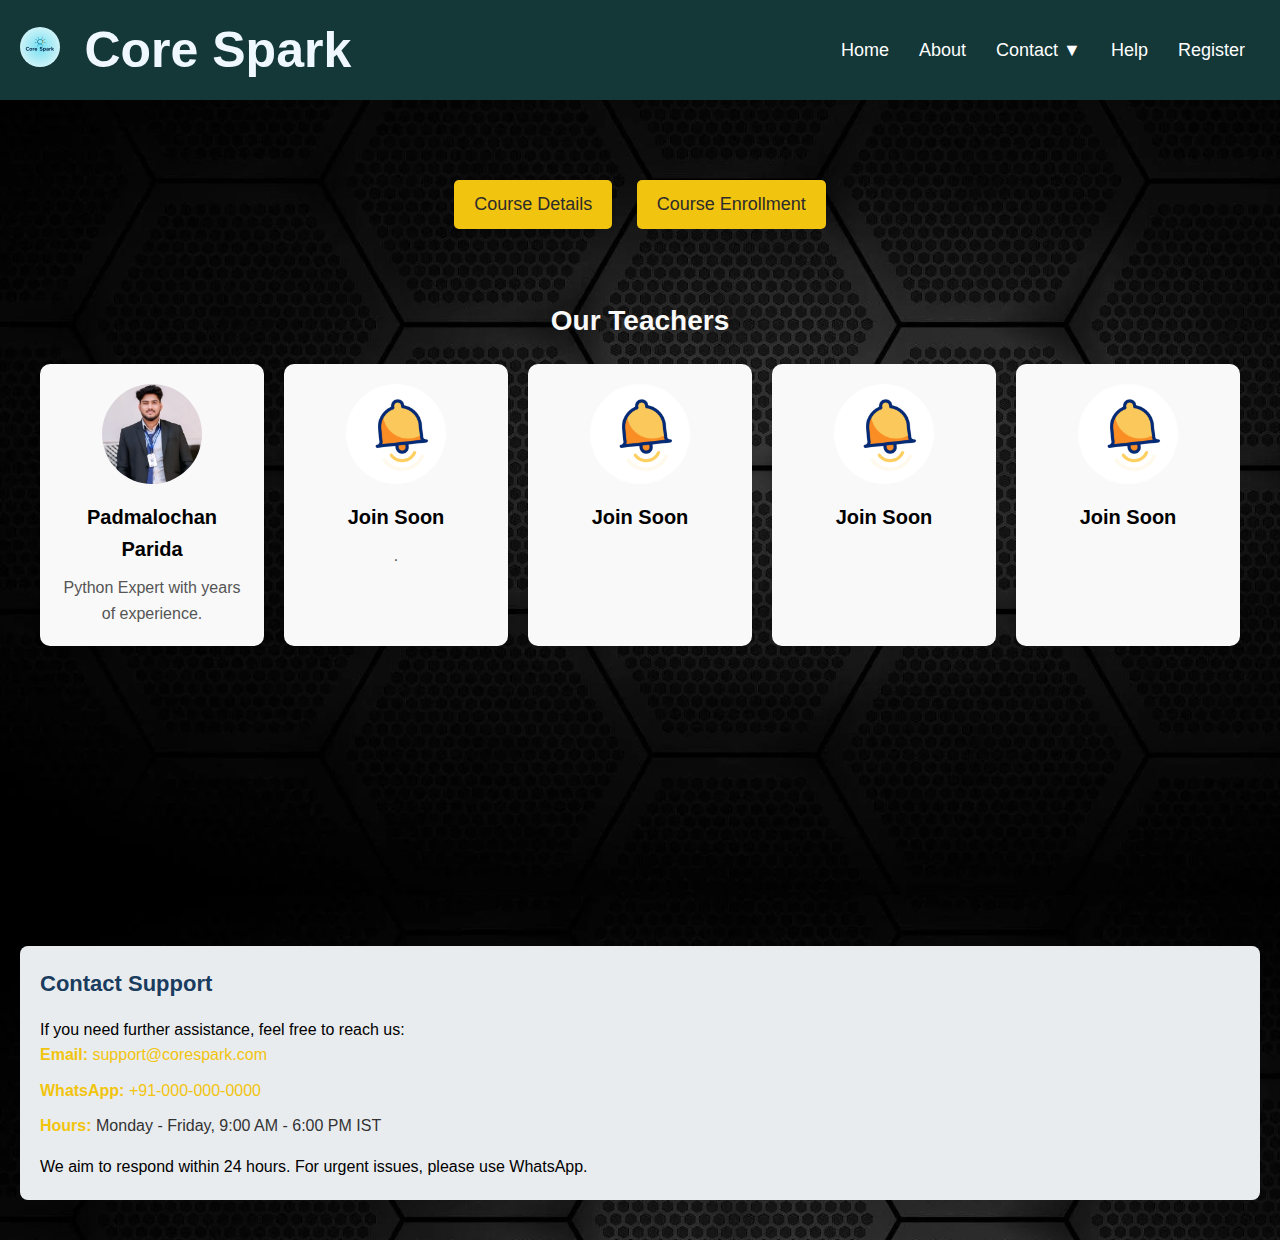
<file: index.html>
<!DOCTYPE html>
<html lang="en">

<head>
    <meta charset="UTF-8">
    <meta name="viewport" content="width=device-width, initial-scale=1.0">
    <title>Core Spark - Coaching</title>
    <link rel="stylesheet" href="/css/style.css">
</head>

<body style="background-image: url('/images/background.png');">
    <!-- Navigation Bar -->
<nav class="navbar">
    <div class="logo">
        <img src="/images/logo.jpg" alt="Core Spark Logo" class="logo-img" ">
        <span class="logo-text">Core Spark</span>
    </div>
    <div class="nav-toggle" onclick="toggleMenu()">☰</div>
    <ul class="nav-menu">
        <li><a href="/index.html">Home</a></li>
        <li><a href="/about.html">About</a></li>
        <li class="dropdown">
            <a href="#contact">Contact ▼</a>
            <div class="dropdown-content">
                <a href="mailto:info@corespark.com">Mail</a>
                <a href="https://wa.me/1234567890" target="_blank">WhatsApp</a>
            </div>
        </li>
        <li><a href="/help.html">Help</a></li>
        <li><a href="https://docs.google.com/forms/d/e/1FAIpQLSeoQpVr14ZEBP80h9rQIrhdU01MCMucSKcb0sZKMQMP2JRa8w/viewform?usp=header">Register</a></li>
    </ul>
</nav>
    <!-- Buttons Section -->
    <section class="buttons">
        <a href="course-details.html" class="btn">Course Details</a>
        <a href="https://docs.google.com/forms/d/e/1FAIpQLSeoQpVr14ZEBP80h9rQIrhdU01MCMucSKcb0sZKMQMP2JRa8w/viewform?usp=header" class="btn">Course Enrollment</a>
    </section>

    <!-- Teachers Section -->
    <section class="teachers">
        <h2>Our Teachers</h2>
        <div class="teacher-grid">
            <div class="teacher-card">
                <img src="/images/teacher1.jpg" alt="Teacher 1">
                <h3>Padmalochan Parida</h3>
                <p>Python Expert with years of experience.</p>
            </div>
            <div class="teacher-card">
                <img src="/images/11919365.gif" alt="Teacher 2">
                <h3>Join Soon</h3>
                <p>.</p>
            </div>
            <div class="teacher-card">
                <img src="/images/11919365.gif" alt="Teacher 3">
                <h3>Join Soon</h3>
                <p></p>
            </div>
            <div class="teacher-card">
                <img src="/images/11919365.gif" alt="Teacher 4">
                <h3>Join Soon</h3>
                <p></p>
            </div>
            <div class="teacher-card">
                <img src="/images/11919365.gif" alt="Teacher 5">
                <h3>Join Soon</h3>
                <p></p>
            </div>
        </div>
        <div class="help-details">
                <h3>Contact Support</h3>
                <p>If you need further assistance, feel free to reach us:</p>
                <ul>
                    <li><strong>Email:</strong> <a href="mailto:support@corespark.com">support@corespark.com</a></li>
                    <li><strong>WhatsApp:</strong> <a href="https://wa.me/8658881817" target="_blank">+91-000-000-0000</a></li>
                    <li><strong>Hours:</strong> Monday - Friday, 9:00 AM - 6:00 PM IST</li>
                </ul>
                <p>We aim to respond within 24 hours. For urgent issues, please use WhatsApp.</p>
            </div>
    </section>

    <script src="/javascript/script.js"></script>
</body>

</html>
</file>
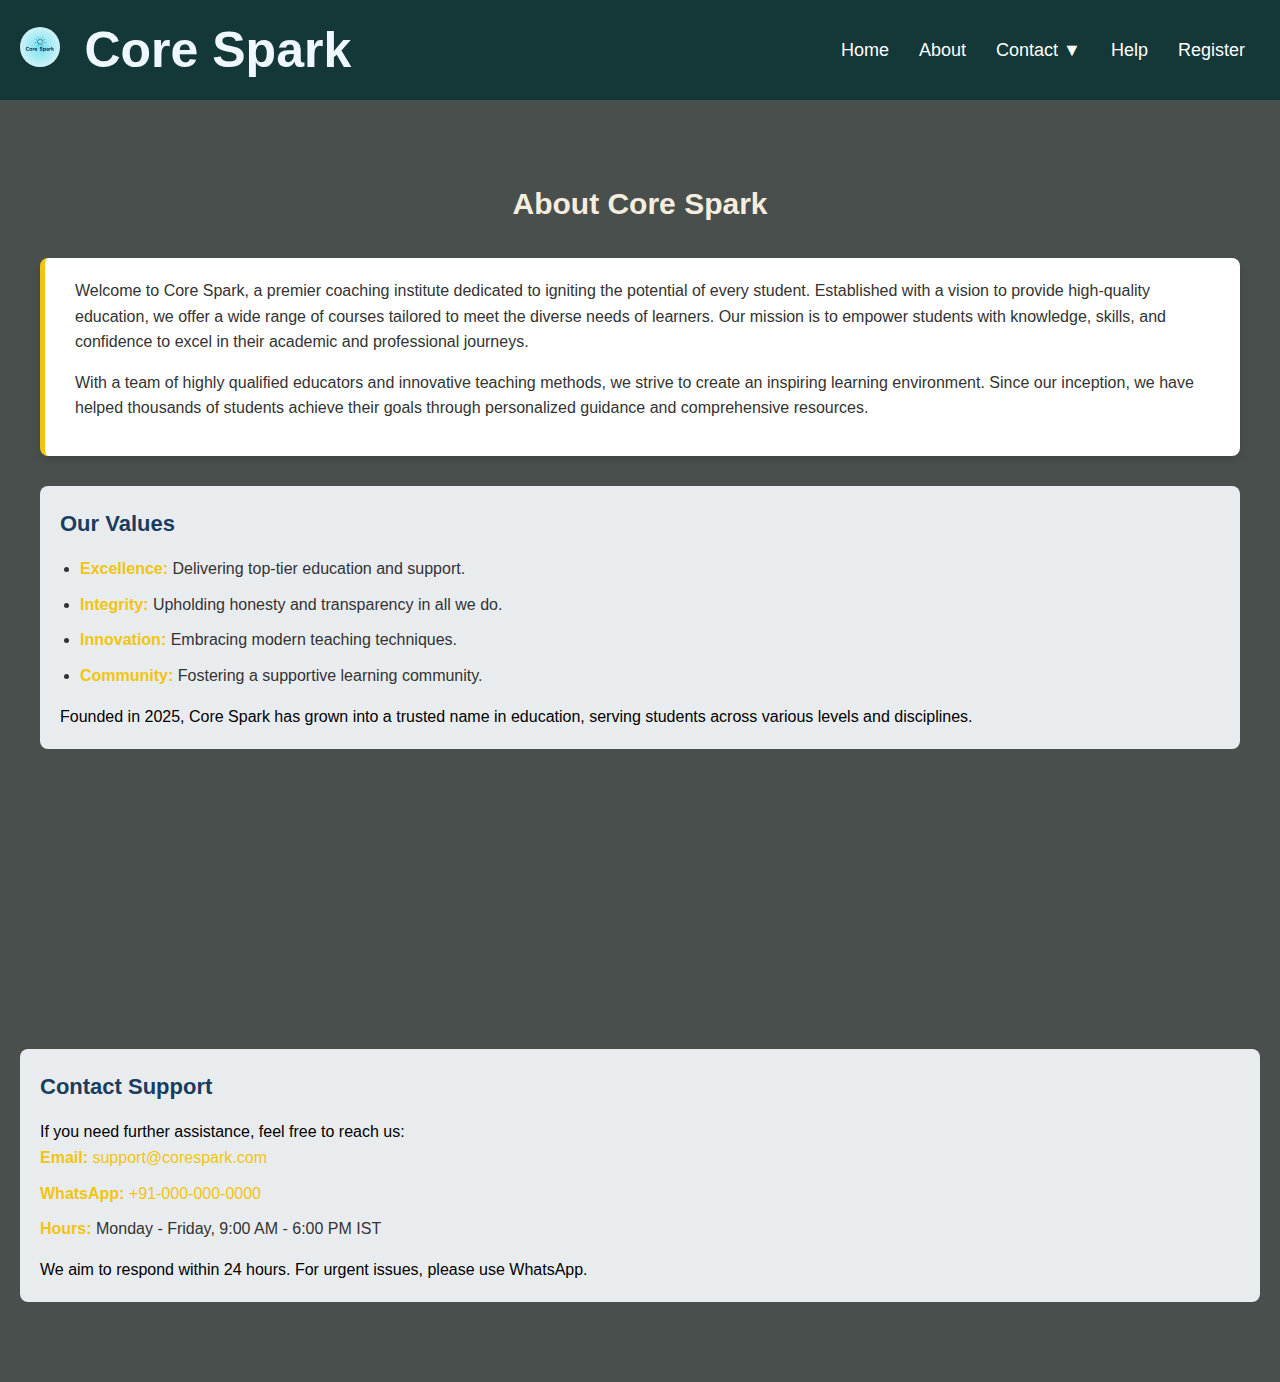
<file: about.html>
<!DOCTYPE html>
<html lang="en">

<head>
    <meta charset="UTF-8">
    <meta name="viewport" content="width=device-width, initial-scale=1.0">
    <title>About - Core Spark</title>
    <link rel="stylesheet" href="/css/style.css">
</head>

<body>
    <!-- Navigation Bar -->
    <nav class="navbar">
        <div class="logo">
            <img src="/images/logo.jpg" alt="Core Spark Logo" class="logo-img">
            <span class="logo-text">Core Spark</span>
        </div>
        <div class="nav-toggle" onclick="toggleMenu()">☰</div>
        <ul class="nav-menu">
            <li><a href="index.html">Home</a></li>
            <li><a href="#about">About</a></li>
            <li class="dropdown">
                <a href="#contact">Contact ▼</a>
                <div class="dropdown-content">
                    <a href="mailto:info@corespark.com">Mail</a>
                    <a href="https://wa.me/1234567890" target="_blank">WhatsApp</a>
                </div>
            </li>
            <li><a href="/help.html">Help</a></li>
            <li><a
                    href="https://docs.google.com/forms/d/e/1FAIpQLSeoQpVr14ZEBP80h9rQIrhdU01MCMucSKcb0sZKMQMP2JRa8w/viewform?usp=header">Register</a>
            </li>
        </ul>
    </nav>

    <!-- About Section -->
    <section class="about-section" style="background-color: rgb(72, 79, 77);">
        <div class="about-container">
            <h2 style="color: rgb(247, 237, 223);">About Core Spark</h2>
            <div class="about-box">
                <p>Welcome to Core Spark, a premier coaching institute dedicated to igniting the potential of every
                    student. Established with a vision to provide high-quality education, we offer a wide range of
                    courses tailored to meet the diverse needs of learners. Our mission is to empower students with
                    knowledge, skills, and confidence to excel in their academic and professional journeys.</p>
                <p>With a team of highly qualified educators and innovative teaching methods, we strive to create an
                    inspiring learning environment. Since our inception, we have helped thousands of students achieve
                    their goals through personalized guidance and comprehensive resources.</p>
            </div>
            <div class="about-details">
                <h3>Our Values</h3>
                <ul>
                    <li><strong>Excellence:</strong> Delivering top-tier education and support.</li>
                    <li><strong>Integrity:</strong> Upholding honesty and transparency in all we do.</li>
                    <li><strong>Innovation:</strong> Embracing modern teaching techniques.</li>
                    <li><strong>Community:</strong> Fostering a supportive learning community.</li>
                </ul>
                <p>Founded in 2025, Core Spark has grown into a trusted name in education, serving students across
                    various levels and disciplines.</p>
            </div>
        </div>
        <div class="help-details">
            <h3>Contact Support</h3>
            <p>If you need further assistance, feel free to reach us:</p>
            <ul>
                <li><strong>Email:</strong> <a href="mailto:support@corespark.com">support@corespark.com</a></li>
                <li><strong>WhatsApp:</strong> <a href="https://wa.me/8658881817" target="_blank">+91-000-000-0000</a>
                </li>
                <li><strong>Hours:</strong> Monday - Friday, 9:00 AM - 6:00 PM IST</li>
            </ul>
            <p>We aim to respond within 24 hours. For urgent issues, please use WhatsApp.</p>
        </div>
    </section>

    <script src="/javascript/script.js"></script>
</body>

</html>
</file>
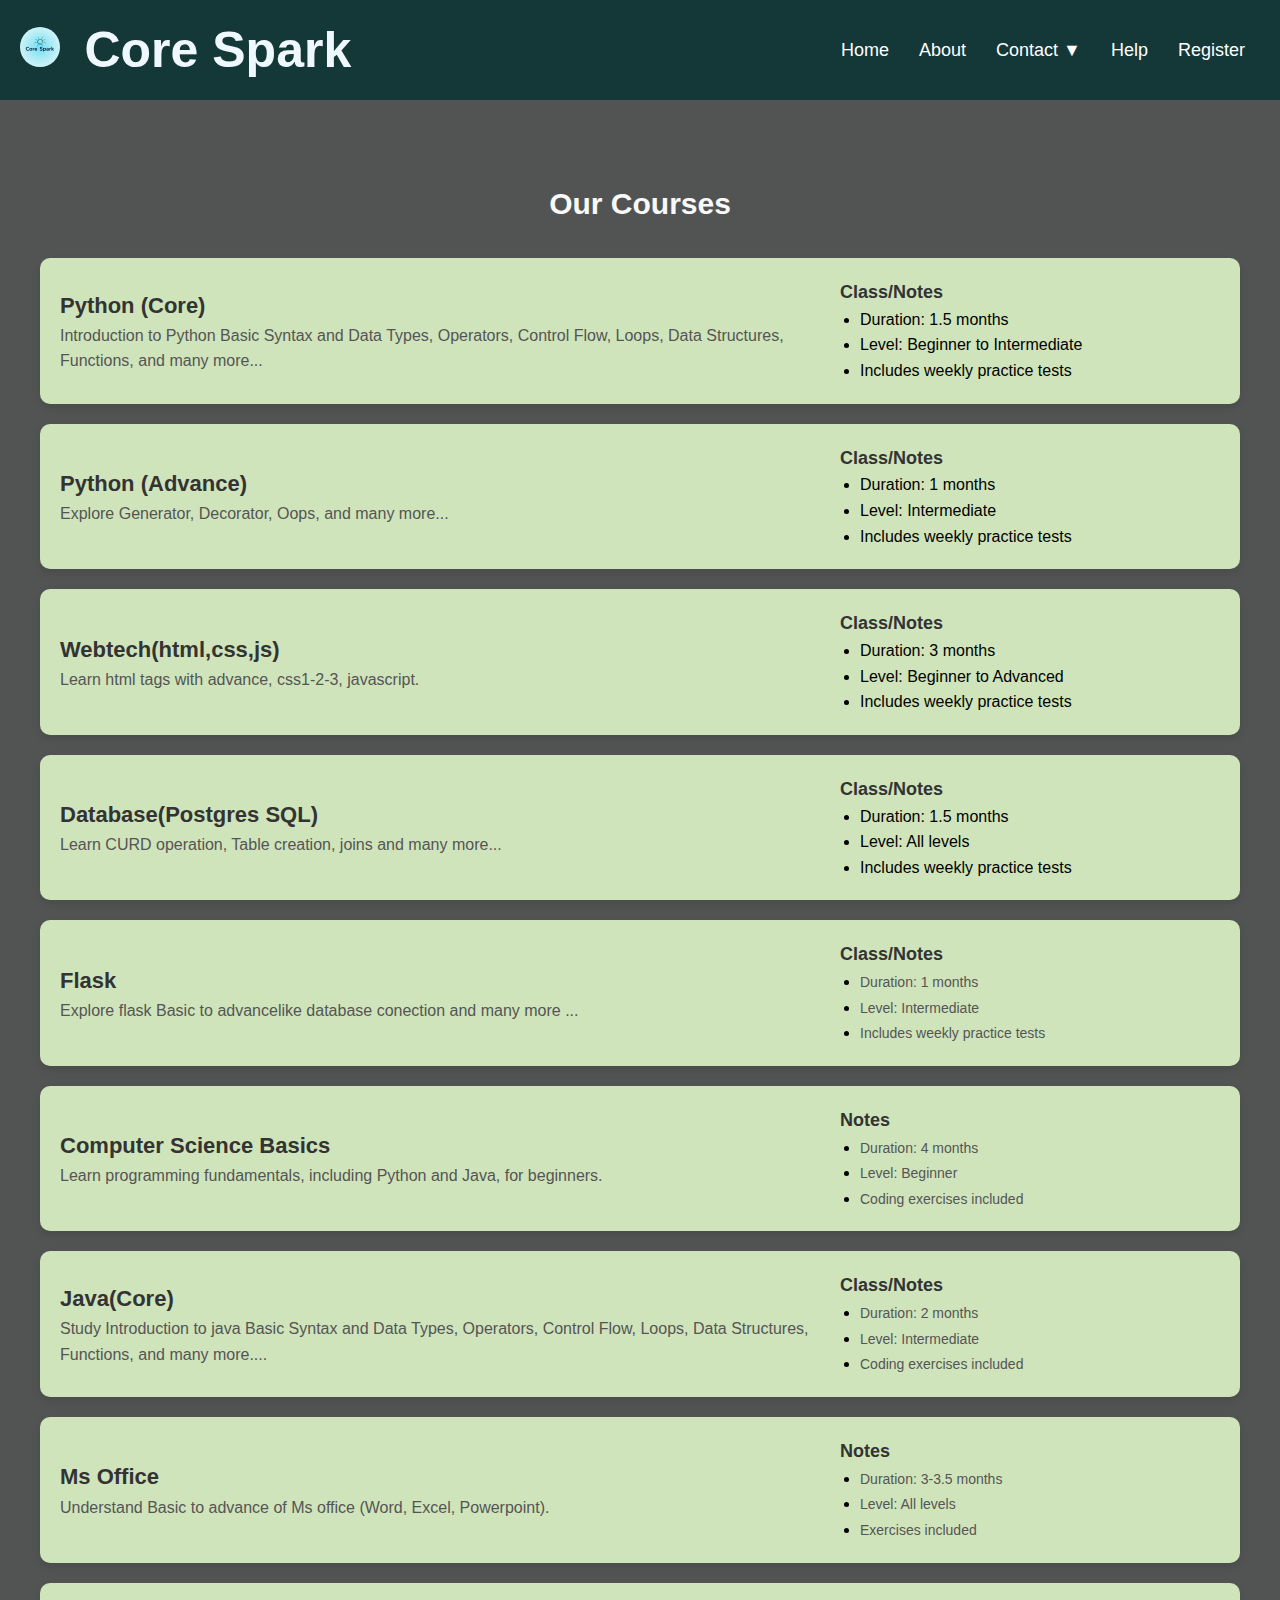
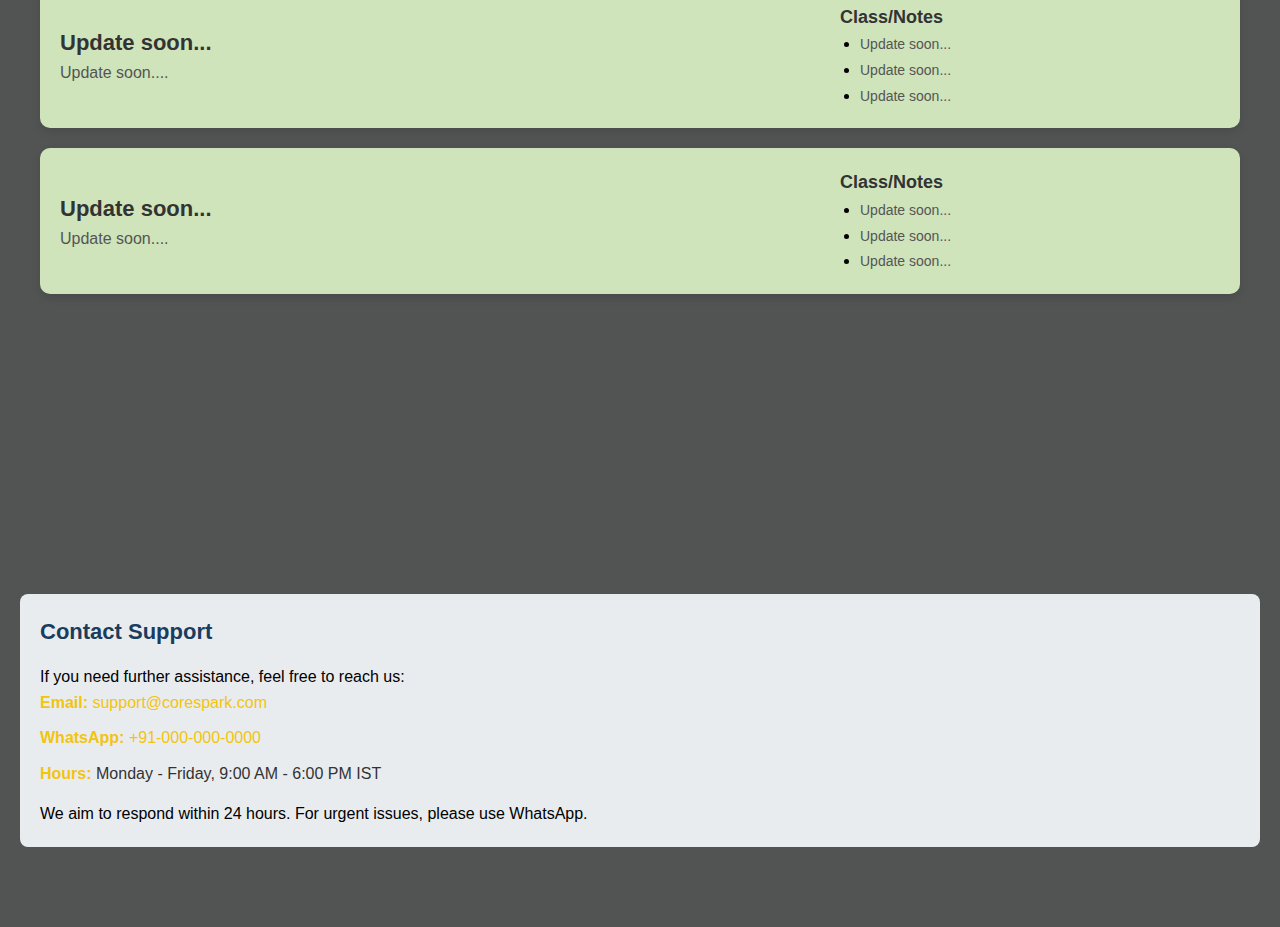
<file: course-details.html>
<!DOCTYPE html>
<html lang="en">

<head>
    <meta charset="UTF-8">
    <meta name="viewport" content="width=device-width, initial-scale=1.0">
    <title>Course Details - Core Spark</title>
    <link rel="stylesheet" href="/css/style.css">
</head>

<body>
    <!-- Navigation Bar (Same as index.html) -->
    <nav class="navbar">
        <div class="logo">
            <img src="/images/logo.jpg" alt="Core Spark Logo" class="logo-img">
            <span class="logo-text">Core Spark</span>
        </div>
        <div class="nav-toggle" onclick="toggleMenu()">☰</div>
        <ul class="nav-menu">
            <li><a href="index.html">Home</a></li>
            <li><a href="/about.html">About</a></li>
            <li class="dropdown">
                <a href="#contact">Contact ▼</a>
                <div class="dropdown-content">
                    <a href="mailto:info@corespark.com">Mail</a>
                    <a href="https://wa.me/1234567890" target="_blank">WhatsApp</a>
                </div>
            </li>
            <li><a href="/help.html">Help</a></li>
            <li><a href="https://docs.google.com/forms/d/e/1FAIpQLSeoQpVr14ZEBP80h9rQIrhdU01MCMucSKcb0sZKMQMP2JRa8w/viewform?usp=header">Register</a></li>
        </ul>
    </nav>

    <!-- Course Details Section -->
    <section class="course-details" style="background-color: rgb(82, 84, 83);">
        <h2>Our Courses</h2>
        <div class="course-list">
            <!-- Course 1 -->
            <div class="course-item">
                <div class="course-info">
                    <h3><a href="https://docs.google.com/forms/d/e/1FAIpQLSeoQpVr14ZEBP80h9rQIrhdU01MCMucSKcb0sZKMQMP2JRa8w/viewform?usp=header">Python (Core)</a></h3>
                    <p>Introduction to Python

                        Basic Syntax and Data Types,

                        Operators,

                        Control Flow,

                        Loops,

                        Data Structures,

                        Functions,

                        and many more...</p>
                </div>
                <div class="course-notes">
                    <h4><a href="/html documents/course-details-1 copy.html">Class/Notes</a></h4>
                    <ul>
                        <li>Duration: 1.5 months</li>
                        <li>Level: Beginner to Intermediate</li>
                        <li>Includes weekly practice tests</li>
                    </ul>
                </div>
            </div>
            <!-- Course 2 -->
            <div class="course-item">
                <div class="course-info">
                    <h3><a href="https://docs.google.com/forms/d/e/1FAIpQLSeoQpVr14ZEBP80h9rQIrhdU01MCMucSKcb0sZKMQMP2JRa8w/viewform?usp=header">Python (Advance)</a></h3>
                    <p>Explore Generator, Decorator, Oops, and many more...</p>
                </div>
                <div class="course-notes">
                    <h4><a href="/html documents/course-details-2.html">Class/Notes</a></h4>
                    <ul>
                        <li>Duration: 1 months</li>
                        <li>Level: Intermediate</li>
                        <li>Includes weekly practice tests</li>
                    </ul>
                </div>
            </div>
            <!-- Course 3 -->
            <div class="course-item">
                <div class="course-info">
                    <h3><a href="https://docs.google.com/forms/d/e/1FAIpQLSeoQpVr14ZEBP80h9rQIrhdU01MCMucSKcb0sZKMQMP2JRa8w/viewform?usp=header">Webtech(html,css,js)</a></h3>
                    <p>Learn html tags with advance, css1-2-3, javascript.</p>
                </div>
                <div class="course-notes">
                    <h4><a href="course-details-3.html">Class/Notes</a></h4>
                    <ul>
                        <li>Duration: 3 months</li>
                        <li>Level: Beginner to Advanced</li>
                        <li>Includes weekly practice tests</li>
                    </ul>
                </div>
            </div
            <!-- Course 4 -->
            <div class="course-item">
                <div class="course-info">
                    <h3><a href="https://docs.google.com/forms/d/e/1FAIpQLSeoQpVr14ZEBP80h9rQIrhdU01MCMucSKcb0sZKMQMP2JRa8w/viewform?usp=header">Database(Postgres SQL)</a></h3>
                    <p>Learn CURD operation, Table creation, joins and many more...</p>
                </div>
                <div class="course-notes">
                    <h4><a href="course-details-4.html">Class/Notes</a></h4>
                    <ul>
                        <li>Duration: 1.5 months</li>
                        <li>Level: All levels</li>
                        <li>Includes weekly practice tests</li>
                    </ul>
                </div>
            </div>
            <!-- Course 5 -->
            <div class="course-item">
                <div class="course-info">
                    <h3><a href="https://docs.google.com/forms/d/e/1FAIpQLSeoQpVr14ZEBP80h9rQIrhdU01MCMucSKcb0sZKMQMP2JRa8w/viewform?usp=header">Flask</a></h3>
                    <p>Explore flask Basic to advancelike database conection and many more ...</p>
                </div>
                <div class="course-notes">
                    <h4><a href="course-details-5.html">Class/Notes</a></h4>
                    <ul>
                        <li><a href="course-details-5.html">Duration: 1 months</a></li>
                        <li><a href="course-details-5.html">Level: Intermediate</a></li>
                        <li><a href="course-details-5.html">Includes weekly practice tests</a></li>
                    </ul>
                </div>
            </div>
            <!-- Course 6 -->
            <div class="course-item">
                <div class="course-info">
                    <h3><a href="https://docs.google.com/forms/d/e/1FAIpQLSeoQpVr14ZEBP80h9rQIrhdU01MCMucSKcb0sZKMQMP2JRa8w/viewform?usp=header">Computer Science Basics</a></h3>
                    <p>Learn programming fundamentals, including Python and Java, for beginners.</p>
                </div>
                <div class="course-notes">
                    <h4><a href="course-details-6.html">Notes</a></h4>
                    <ul>
                        <li><a href="course-details-6.html">Duration: 4 months</a></li>
                        <li><a href="course-details-6.html">Level: Beginner</a></li>
                        <li><a href="course-details-6.html">Coding exercises included</a></li>
                    </ul>
                </div>
            </div>
            <!-- Course 7 -->
            <div class="course-item">
                <div class="course-info">
                    <h3><a href="https://docs.google.com/forms/d/e/1FAIpQLSeoQpVr14ZEBP80h9rQIrhdU01MCMucSKcb0sZKMQMP2JRa8w/viewform?usp=header">Java(Core)</a></h3>
                    <p>Study Introduction to java

                        Basic Syntax and Data Types,

                        Operators,

                        Control Flow,

                        Loops,

                        Data Structures,

                        Functions,

                        and many more....</p>
                </div>
                <div class="course-notes">
                    <h4><a href="course-details-7.html">Class/Notes</a></h4>
                    <ul>
                        <li><a href="course-details-7.html">Duration: 2 months</a></li>
                        <li><a href="course-details-7.html">Level: Intermediate</a></li>
                        <li><a href="course-details-7.html">Coding exercises included</a></li>
                    </ul>
                </div>
            </div>
            <!-- Course 8 -->
            <div class="course-item">
                <div class="course-info">
                    <h3><a href="https://docs.google.com/forms/d/e/1FAIpQLSeoQpVr14ZEBP80h9rQIrhdU01MCMucSKcb0sZKMQMP2JRa8w/viewform?usp=header">Ms Office</a></h3>
                    <p>Understand Basic to advance of Ms office (Word, Excel, Powerpoint).</p>
                </div>
                <div class="course-notes">
                    <h4><a href="course-details-8.html">Notes</a></h4>
                    <ul>
                        <li><a href="course-details-8.html">Duration: 3-3.5 months</a></li>
                        <li><a href="course-details-8.html">Level: All levels</a></li>
                        <li><a href="course-details-8.html">Exercises included</a></li>
                    </ul>
                </div>
            </div>
            <!-- Course 9 -->
            <div class="course-item">
                <div class="course-info">
                    <h3><a href="course-details-9.html">Update soon...</a></h3>
                    <p>Update soon....</p>
                </div>
                <div class="course-notes">
                    <h4><a href="course-details-9.html">Class/Notes</a></h4>
                    <ul>
                        <li><a href="course-details-9.html">Update soon...</a></li>
                        <li><a href="course-details-9.html">Update soon...</a></li>
                        <li><a href="course-details-9.html">Update soon...</a></li>
                    </ul>
                </div>
            </div>
            <!-- Course 10 -->
            <div class="course-item">
                <div class="course-info">
                    <h3><a href="course-details-10.html">Update soon...</a></h3>
                    <p>Update soon....</p>
                </div>
                <div class="course-notes">
                    <h4><a href="course-details-10.html">Class/Notes</a></h4>
                    <ul>
                        <li><a href="course-details-10.html">Update soon...</a></li>
                        <li><a href="course-details-10.html">Update soon...</a></li>
                        <li><a href="course-details-10.html">Update soon...</a></li>
                    </ul>
                </div>
            </div>
        </div>
        <div class="help-details">
                <h3>Contact Support</h3>
                <p>If you need further assistance, feel free to reach us:</p>
                <ul>
                    <li><strong>Email:</strong> <a href="mailto:support@corespark.com">support@corespark.com</a></li>
                    <li><strong>WhatsApp:</strong> <a href="https://wa.me/8658881817" target="_blank">+91-000-000-0000</a></li>
                    <li><strong>Hours:</strong> Monday - Friday, 9:00 AM - 6:00 PM IST</li>
                </ul>
                <p>We aim to respond within 24 hours. For urgent issues, please use WhatsApp.</p>
            </div>
    </section>

    <script src="/javascript/script.js"></script>
</body>

</html>
</file>
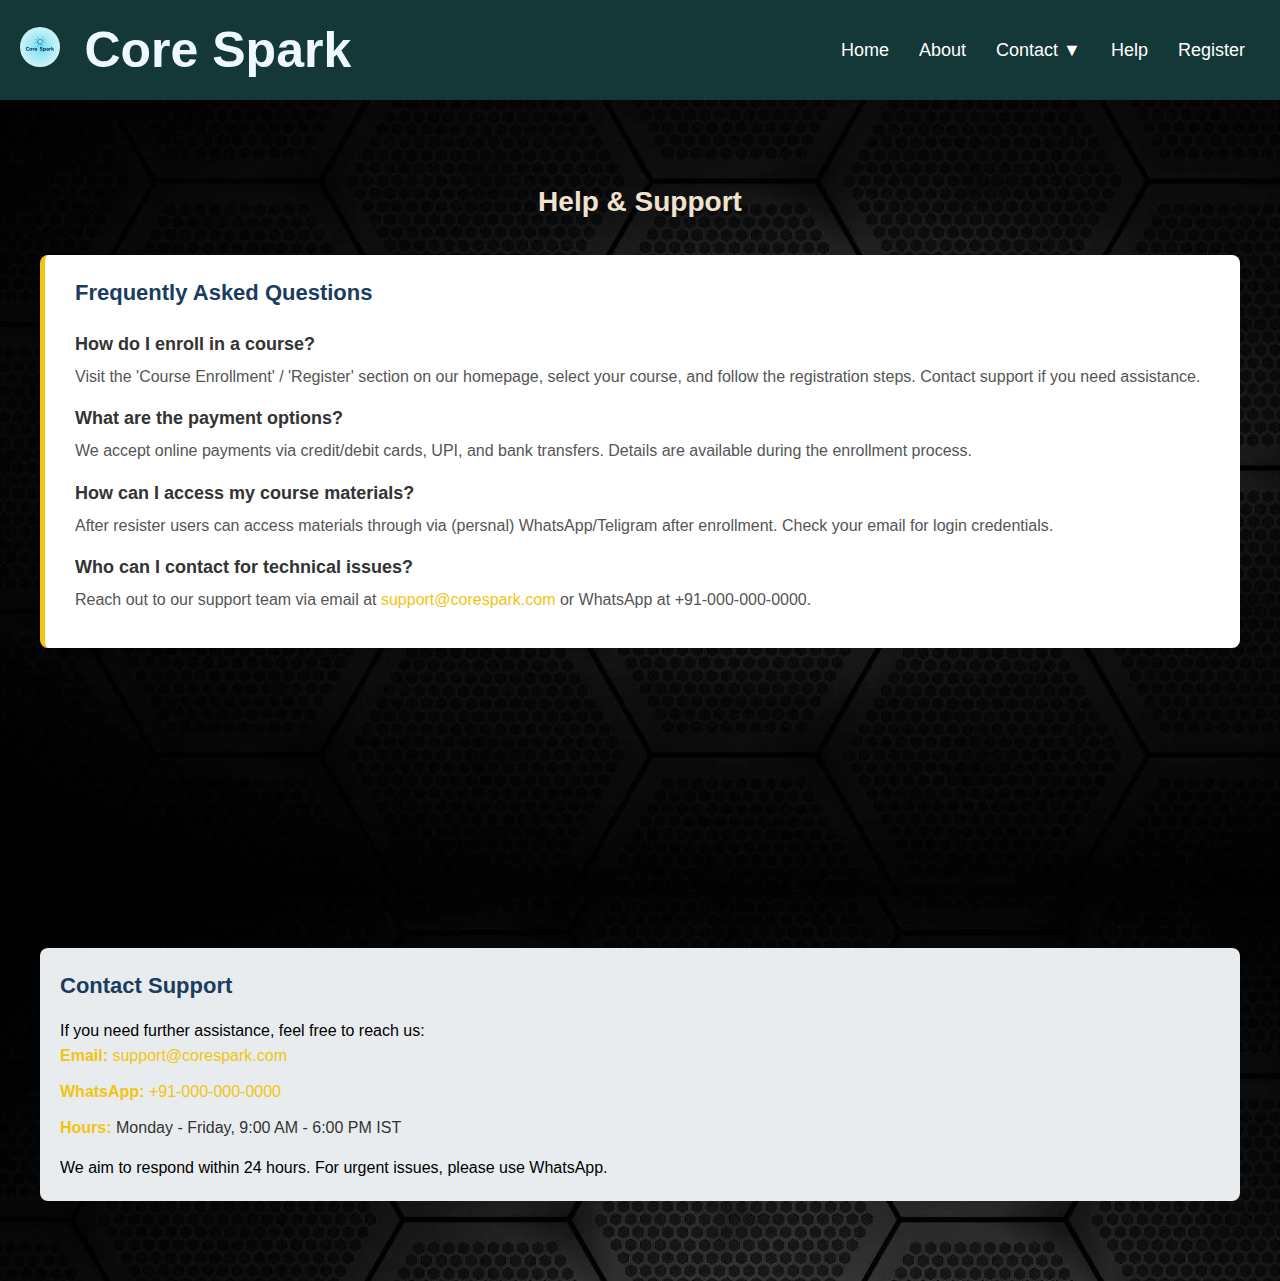
<file: help.html>
<!DOCTYPE html>
<html lang="en">
<head>
    <meta charset="UTF-8">
    <meta name="viewport" content="width=device-width, initial-scale=1.0">
    <title>Help - Core Spark</title>
    <link rel="stylesheet" href="/css/style.css">
</head>
<body>
    <!-- Navigation Bar -->
    <nav class="navbar">
        <div class="logo">
            <img src="/images/logo.jpg" alt="Core Spark Logo" class="logo-img">
            <span class="logo-text">Core Spark</span>
        </div>
        <div class="nav-toggle" onclick="toggleMenu()">☰</div>
        <ul class="nav-menu">
            <li><a href="index.html">Home</a></li>
            <li><a href="about.html">About</a></li>
            <li class="dropdown">
                <a href="#contact">Contact ▼</a>
                <div class="dropdown-content">
                    <a href="mailto:info@corespark.com">Mail</a>
                    <a href="https://wa.me/1234567890" target="_blank">WhatsApp</a>
                </div>
            </li>
            <li><a href="/help.html">Help</a></li>
            <li><a href="https://docs.google.com/forms/d/e/1FAIpQLSeoQpVr14ZEBP80h9rQIrhdU01MCMucSKcb0sZKMQMP2JRa8w/viewform?usp=header">Register</a></li>
        </ul>
    </nav>

    <!-- Help Section -->
    <section class="help-section" style="background-image: url('/images/background.png');">
        <div class="help-container">
            <h2 style="color: rgb(241, 226, 207);">Help & Support</h2>
            <div class="help-box">
                <h3>Frequently Asked Questions</h3>
                <div class="faq-item">
                    <h4>How do I enroll in a course?</h4>
                    <p>Visit the 'Course Enrollment' / 'Register' section on our homepage, select your course, and follow the registration steps. Contact support if you need assistance.</p>
                </div>
                <div class="faq-item">
                    <h4>What are the payment options?</h4>
                    <p>We accept online payments via credit/debit cards, UPI, and bank transfers. Details are available during the enrollment process.</p>
                </div>
                <div class="faq-item">
                    <h4>How can I access my course materials?</h4>
                    <p>After resister users can access materials through via (persnal) WhatsApp/Teligram after enrollment. Check your email for login credentials.</p>
                </div>
                <div class="faq-item">
                    <h4>Who can I contact for technical issues?</h4>
                    <p>Reach out to our support team via email at <a href="mailto:support@corespark.com">support@corespark.com</a> or WhatsApp at +91-000-000-0000.</p>
                </div>
            </div>
            <div class="help-details">
                <h3>Contact Support</h3>
                <p>If you need further assistance, feel free to reach us:</p>
                <ul>
                    <li><strong>Email:</strong> <a href="mailto:support@corespark.com">support@corespark.com</a></li>
                    <li><strong>WhatsApp:</strong> <a href="https://wa.me/8658881817" target="_blank">+91-000-000-0000</a></li>
                    <li><strong>Hours:</strong> Monday - Friday, 9:00 AM - 6:00 PM IST</li>
                </ul>
                <p>We aim to respond within 24 hours. For urgent issues, please use WhatsApp.</p>
            </div>
        </div>
    </section>

    <script src="/javascript/script.js"></script>
</body>
</html>
</file>
<file: css/style.css>
* {
    margin: 0;
    padding: 0;
    box-sizing: border-box;
    font-family: Arial, sans-serif;
}

body {
    
    line-height: 1.6;
}

/* Navigation Bar */
.navbar {
    color: aliceblue;
    background-color: #143737;
    padding: 10px 20px;
    display: flex;
    justify-content: space-between;
    align-items: center;
    position: fixed;
    width: 100%;
    top: 0;
    z-index: 1000;
}
.logo-text{
    font-size: 50px;
    font-weight:bold;
    margin-left: 20px;

}
.logo-img{
    height: 40px;
    width: 40px;
    border-radius: 50%;

}

.nav-toggle {
    display: none;
    color: white;
    font-size: 24px;
    cursor: pointer;
}

.nav-menu {
    list-style: none;
    display: flex;
}

.nav-menu li {
    margin: 0 15px;
    position: relative;
}

.nav-menu a {
    color: white;
    text-decoration: none;
    font-size: 18px;
}

.nav-menu a:hover {
    color: #f1c40f;
}

.dropdown-content {
    display: none;
    position: absolute;
    background-color: #333;
    min-width: 120px;
    box-shadow: 0 8px 16px rgba(0,0,0,0.2);
    z-index: 1;
}

.dropdown-content a {
    color: white;
    padding: 12px 16px;
    display: block;
}

.dropdown-content a:hover {
    background-color: #555;
}

.dropdown:hover .dropdown-content {
    display: block;
}

/* Responsive Design */
@media (max-width: 768px) {
    .nav-menu {
        display: none;
        flex-direction: column;
        position: absolute;
        top: 60px;
        left: 0;
        width: 100%;
        background-color: #333;
    }

    .nav-menu.active {
        display: flex;
    }

    .nav-menu li {
        margin: 10px 0;
        text-align: center;
    }

    .nav-toggle {
        display: block;
    }

    .slide img {
        height: 200px;
    }

    .btn {
        font-size: 16px;
        padding: 8px 16px;
    }

    .teacher-card img {
        width: 80px;
        height: 80px;
    }

    /* Ensure dropdown works on mobile */
    .dropdown-content {
        position: static;
        box-shadow: none;
        width: 100%;
    }

    .dropdown:hover .dropdown-content {
        display: none; /* Disable hover on mobile */
    }

    .dropdown.active .dropdown-content {
        display: block;
    }
}

/* Buttons */
.buttons {
    text-align: center;
    padding: 20px;
    margin-top: 150px;
}

.btn {
    display: inline-block;
    padding: 10px 20px;
    margin: 10px;
    background-color: #f1c40f;
    color: #2d2b2b;
    text-decoration: none;
    border-radius: 5px;
    font-size: 18px;
}

.btn:hover {
    background-color: #e67e22;
}

/* Teachers */
.teachers {
    padding: 40px 20px;
    text-align: center;
}

.teachers h2 {
    margin-bottom: 20px;
    font-size: 28px;
    color: #f9f9f9;
}

.teacher-grid {
    display: grid;
    grid-template-columns: repeat(auto-fit, minmax(200px, 1fr));
    gap: 20px;
    max-width: 1200px;
    margin: 0 auto;
}

.teacher-card {
    background-color: #f9f9f9;
    padding: 20px;
    border-radius: 10px;
    box-shadow: 0 4px 8px rgba(0,0,0,0.1);
}

.teacher-card img {
    width: 100px;
    height: 100px;
    border-radius: 50%;
    margin-bottom: 10px;
}

.teacher-card h3 {
    font-size: 20px;
    margin-bottom: 10px;
}

.teacher-card p {
    font-size: 16px;
    color: #555;
}

/* Responsive Design */
@media (max-width: 768px) {
    .nav-menu {
        display: none;
        flex-direction: column;
        position: absolute;
        top: 60px;
        left: 0;
        width: 100%;
        background-color: #333;
    }

    .nav-menu.active {
        display: flex;
    }

    .nav-menu li {
        margin: 10px 0;
        text-align: center;
    }

    .nav-toggle {
        display: block;
    }

    .slide img {
        height: 200px;
    }

    .btn {
        font-size: 16px;
        padding: 8px 16px;
    }

    .teacher-card img {
        width: 80px;
        height: 80px;
    }
}
/* Course Details */
.course-details {
    padding: 80px 20px;
    text-align: center;
}

.course-details h2 {
    margin-top: 100px;
    font-size: 30px;
    margin-bottom: 30px;
    color: #f9f9f9;
}

.course-list {
    max-width: 1200px;
    margin: 0 auto;
}

.course-item {
    display: flex;
    justify-content: space-between;
    align-items: center;
    background-color: #cfe4bb;
    padding: 20px;
    margin-bottom: 20px;
    border-radius: 10px;
    box-shadow: 0 4px 8px rgba(0,0,0,0.1);
}

.course-info {
    flex: 2;
    text-align: left;
}

.course-info h3 a {
    font-size: 22px;
    margin-bottom: 10px;
    color: #333;
    text-decoration: none;
}

.course-info h3 a:hover {
    color: #f1c40f;
}

.course-info p {
    font-size: 16px;
    color: #555;
}

.course-notes {
    flex: 1;
    text-align: left;
    padding-left: 20px;
}

.course-notes h4 a {
    font-size: 18px;
    margin-bottom: 10px;
    color: #333;
    text-decoration: none;
}

.course-notes h4 a:hover {
    color: #f1c40f;
}

.course-notes ul {
    list-style-type: disc;
    padding-left: 20px;
}

.course-notes li a {
    font-size: 14px;
    color: #555;
    text-decoration: none;
}

.course-notes li a:hover {
    color: #f1c40f;
}

/* Responsive Design for Course Details */
@media (max-width: 768px) {
    .course-item {
        flex-direction: column;
        align-items: flex-start;
    }

    .course-notes {
        padding-left: 0;
        margin-top: 15px;
    }

    .course-info, .course-notes {
        width: 100%;
    }
}
/* About Section */
.about-section {
    padding: 80px 20px;
    background-color: #f4f4f4;
    min-height: calc(100vh - 60px);
}

.about-container {
    max-width: 1200px;
    margin: 0 auto;
    text-align: center;
}

.about-container h2 {
    margin-top: 100px;
    font-size: 28px;
    color: #1a3c5e;
    margin-bottom: 30px;
    font-size: 30px;
    font-weight: 600;
}

.about-box {
    background-color: #ffffff;
    border-left: 5px solid #f1c40f;
    padding: 20px 30px;
    margin-bottom: 30px;
    box-shadow: 0 4px 8px rgba(0, 0, 0, 0.1);
    border-radius: 8px;
    text-align: left;
}

.about-box p {
    font-size: 16px;
    color: #333;
    line-height: 1.6;
    margin-bottom: 15px;
}

.about-details {
    background-color: #e9ecef;
    padding: 20px;
    border-radius: 8px;
    text-align: left;
}

.about-details h3 {
    font-size: 22px;
    color: #1a3c5e;
    margin-bottom: 15px;
}

.about-details ul {
    list-style-type: disc;
    padding-left: 20px;
    margin-bottom: 15px;
}

.about-details li {
    font-size: 16px;
    color: #333;
    margin-bottom: 10px;
}

.about-details strong {
    color: #f1c40f;
}

/* Responsive Design for About Section */
@media (max-width: 768px) {
    .about-box {
        padding: 15px;
        border-left: 3px solid #f1c40f;
    }

    .about-box p {
        font-size: 14px;
    }

    .about-details {
        padding: 15px;
    }

    .about-details h3 {
        font-size: 20px;
    }

    .about-details li {
        font-size: 14px;
    }
}
/* Help Section */
.help-section {
    padding: 80px 20px;
    background-color: #f4f4f4;
    min-height: calc(100vh - 60px);
}

.help-container {
    max-width: 1200px;
    margin: 0 auto;
    text-align: center;
}

.help-container h2 {
    margin-top: 100px;
    font-size: 28px;
    color: #1a3c5e;
    margin-bottom: 30px;
    font-weight: 600;
}

.help-box {
    background-color: #ffffff;
    border-left: 5px solid #f1c40f;
    padding: 20px 30px;
    margin-bottom: 30px;
    box-shadow: 0 4px 8px rgba(0, 0, 0, 0.1);
    border-radius: 8px;
    text-align: left;
}

.help-box h3 {
    font-size: 22px;
    color: #1a3c5e;
    margin-bottom: 20px;
}

.faq-item {
    margin-bottom: 15px;
}

.faq-item h4 {
    font-size: 18px;
    color: #333;
    margin-bottom: 5px;
}

.faq-item p {
    font-size: 16px;
    color: #555;
    line-height: 1.6;
}

.faq-item a {
    color: #f1c40f;
    text-decoration: none;
}

.faq-item a:hover {
    text-decoration: underline;
}

.help-details {
    margin-top: 300px;
    background-color: #e9ecef;
    padding: 20px;
    border-radius: 8px;
    text-align: left;
}

.help-details h3 {
    font-size: 22px;
    color: #1a3c5e;
    margin-bottom: 15px;
}

.help-details ul {
    list-style-type: none;
    padding-left: 0;
    margin-bottom: 15px;
}

.help-details li {
    font-size: 16px;
    color: #333;
    margin-bottom: 10px;
}

.help-details strong {
    color: #f1c40f;
}

.help-details a {
    color: #f1c40f;
    text-decoration: none;
}

.help-details a:hover {
    text-decoration: underline;
}

/* Responsive Design for Help Section */
@media (max-width: 768px) {
    .help-box {
        padding: 15px;
        border-left: 3px solid #f1c40f;
    }

    .help-box h3 {
        font-size: 20px;
    }

    .faq-item h4 {
        font-size: 16px;
    }

    .faq-item p {
        font-size: 14px;
    }

    .help-details {
        padding: 15px;
    }

    .help-details h3 {
        font-size: 20px;
    }

    .help-details li {
        font-size: 14px;
    }
}
/* Login Section */
.login-section {
    padding: 80px 20px;
    background-color: #f4f4f4;
    min-height: calc(100vh - 60px);
    display: flex;
    justify-content: center;
    align-items: center;
}

.login-container {
    max-width: 400px;
    width: 100%;
    text-align: center;
}

.login-container h2 {
    font-size: 28px;
    color: #1a3c5e;
    margin-bottom: 30px;
    font-weight: 600;
}

.login-box {
    background-color: #ffffff;
    border-left: 5px solid #f1c40f;
    padding: 30px;
    box-shadow: 0 4px 8px rgba(0, 0, 0, 0.1);
    border-radius: 8px;
    text-align: left;
}

.form-group {
    margin-bottom: 20px;
}

.form-group label {
    display: block;
    font-size: 16px;
    color: #333;
    margin-bottom: 5px;
}

.form-group input {
    width: 100%;
    padding: 10px;
    font-size: 14px;
    border: 1px solid #ccc;
    border-radius: 4px;
    box-sizing: border-box;
}

.form-options {
    display: flex;
    justify-content: space-between;
    margin-bottom: 20px;
    font-size: 14px;
    color: #555;
}

.form-options label {
    display: flex;
    align-items: center;
}

.form-options input[type="checkbox"] {
    margin-right: 5px;
}

.forgot-password {
    color: #f1c40f;
    text-decoration: none;
}

.forgot-password:hover {
    text-decoration: underline;
}

.login-btn {
    width: 100%;
    padding: 12px;
    background-color: #f1c40f;
    border: none;
    border-radius: 4px;
    color: #1a3c5e;
    font-size: 16px;
    font-weight: 600;
    cursor: pointer;
}

.login-btn:hover {
    background-color: #e67e22;
}

.register-text {
    font-size: 14px;
    color: #333;
    margin-top: 15px;
}

.register-text a {
    color: #f1c40f;
    text-decoration: none;
}

.register-text a:hover {
    text-decoration: underline;
}

/* Responsive Design for Login Section */
@media (max-width: 768px) {
    .login-box {
        padding: 20px;
        border-left: 3px solid #f1c40f;
    }

    .login-container h2 {
        font-size: 24px;
    }

    .form-group label {
        font-size: 14px;
    }

    .form-group input {
        font-size: 13px;
    }

    .form-options {
        flex-direction: column;
        gap: 10px;
    }

    .login-btn {
        font-size: 14px;
    }
}
/* Register Section */
.register-section {
    padding: 80px 20px;
    background-color: #f4f4f4;
    min-height: calc(100vh - 60px);
    display: flex;
    justify-content: center;
    align-items: center;
}

.register-container {
    max-width: 400px;
    width: 100%;
    text-align: center;
}

.register-container h2 {
    margin-top: 100px;
    font-size: 28px;
    color: #1a3c5e;
    margin-bottom: 30px;
    font-weight: 600;
}

.register-box {
    background-color: #ffffff;
    border-left: 5px solid #f1c40f;
    padding: 30px;
    box-shadow: 0 4px 8px rgba(0, 0, 0, 0.1);
    border-radius: 8px;
    text-align: left;
}

.form-group {
    margin-bottom: 20px;
}

.form-group label {
    display: block;
    font-size: 16px;
    color: #333;
    margin-bottom: 5px;
}

.form-group input {
    width: 100%;
    padding: 10px;
    font-size: 14px;
    border: 1px solid #ccc;
    border-radius: 4px;
    box-sizing: border-box;
}

.register-btn {
    width: 100%;
    padding: 12px;
    background-color: #f1c40f;
    border: none;
    border-radius: 4px;
    color: #1a3c5e;
    font-size: 16px;
    font-weight: 600;
    cursor: pointer;
}

.register-btn:hover {
    background-color: #e67e22;
}

.login-text {
    font-size: 14px;
    color: #333;
    margin-top: 15px;
}

.login-text a {
    color: #f1c40f;
    text-decoration: none;
}

.login-text a:hover {
    text-decoration: underline;
}

/* Responsive Design for Register Section */
@media (max-width: 768px) {
    .register-box {
        padding: 20px;
        border-left: 3px solid #f1c40f;
    }

    .register-container h2 {
        font-size: 24px;
    }

    .form-group label {
        font-size: 14px;
    }

    .form-group input {
        font-size: 13px;
    }

    .register-btn {
        font-size: 14px;
    }
}
</file>
